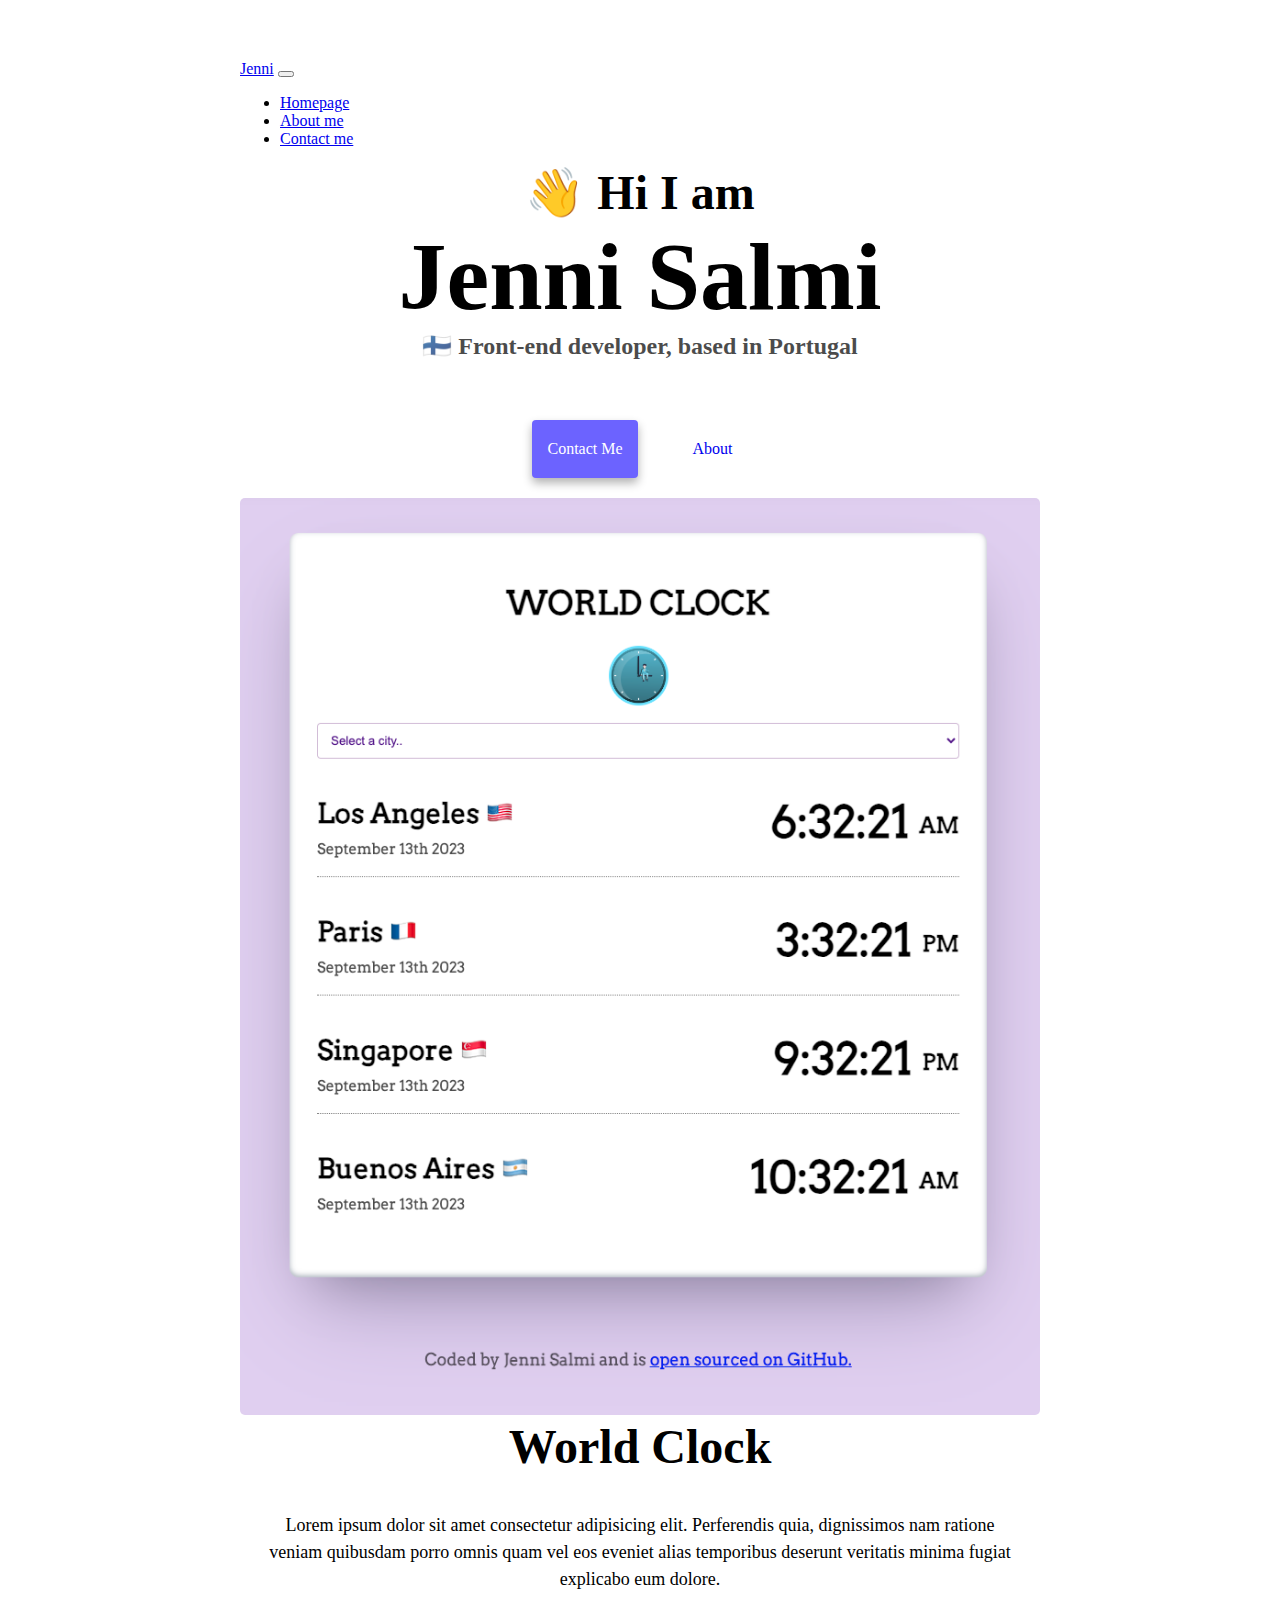
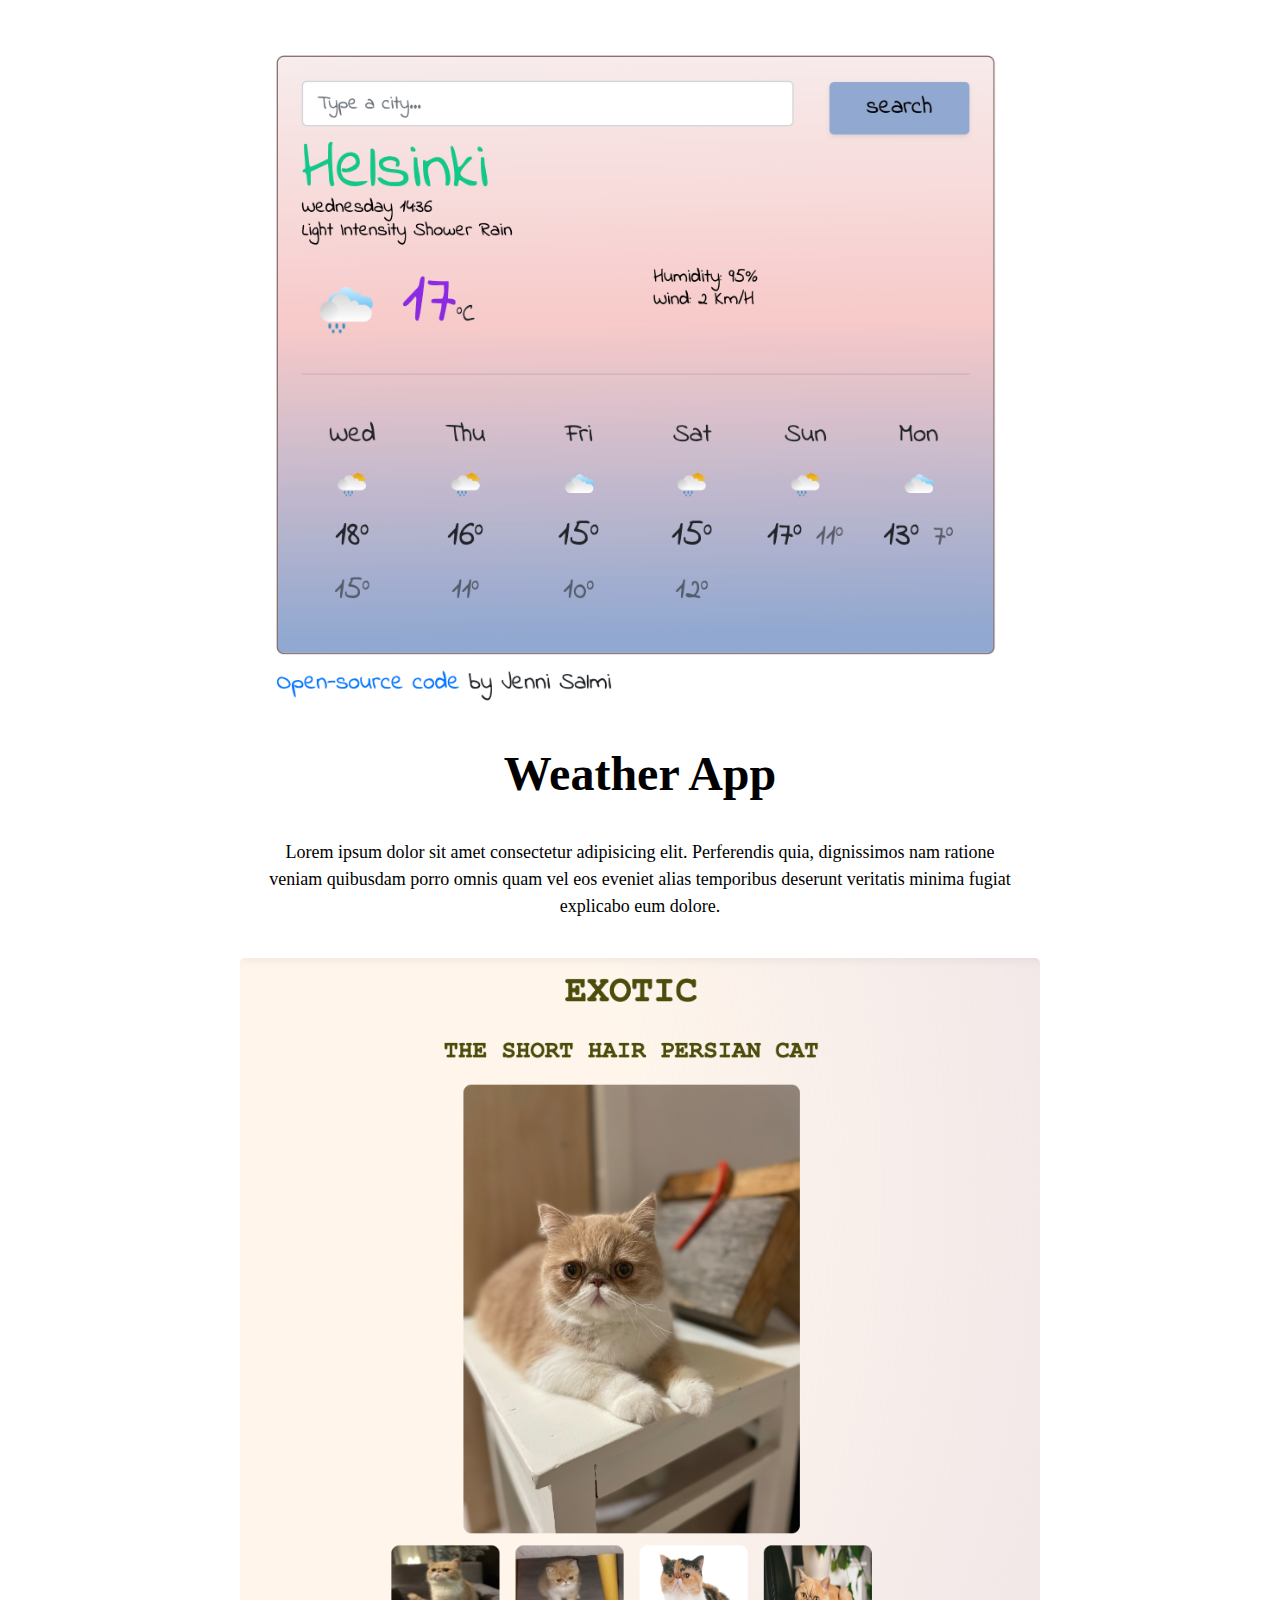
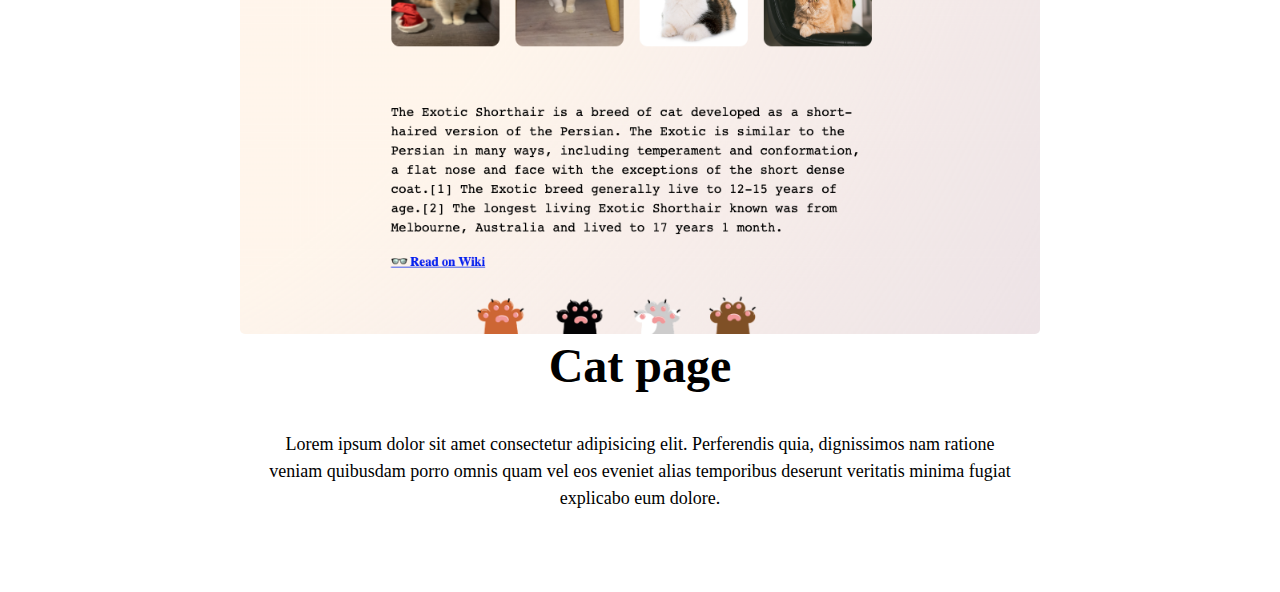
<file: index.html>
<!DOCTYPE html>
<html lang="en">
  <head>
    <title>Jenni Salmi | Front-end developer</title>
    <meta charset="UTF-8" />
    <meta content="description" description="Jenni Salmi | Front-end developer based in Lisbon, Portugal">
    <meta http-equiv="X-UA-Compatible" content="IE=edge" />
    <meta name="viewport" content="width=device-width, initial-scale=1.0" />
    <link
      href="https://cdn.jsdelivr.net/npm/bootstrap@5.3.0/dist/css/bootstrap.min.css"
      rel="stylesheet"
      integrity="sha384-9ndCyUaIbzAi2FUVXJi0CjmCapSmO7SnpJef0486qhLnuZ2cdeRhO02iuK6FUUVM"
      crossorigin="anonymous"
    />

    <script
      src="https://cdn.jsdelivr.net/npm/bootstrap@5.3.0/dist/js/bootstrap.bundle.min.js"
      integrity="sha384-geWF76RCwLtnZ8qwWowPQNguL3RmwHVBC9FhGdlKrxdiJJigb/j/68SIy3Te4Bkz"
      crossorigin="anonymous"
    ></script>
    
    <link rel="stylesheet" href="/style.css" />
  </head>
  <body>
    <nav class="navbar fixed-top navbar-expand-lg bg-body-tertiary">
      <div class="container-fluid">
        <a class="navbar-brand" href="/">Jenni</a>
        <button
          class="navbar-toggler"
          type="button"
          data-bs-toggle="collapse"
          data-bs-target="#navbarNav"
          aria-controls="navbarNav"
          aria-expanded="false"
          aria-label="Toggle navigation"
        >
          <span class="navbar-toggler-icon"></span>
        </button>
        <div class="collapse navbar-collapse" id="navbarNav">
          <ul class="navbar-nav">
            <li class="nav-item">
              <a class="nav-link" href="/" title="Homepage">
                Homepage
              </a>
            </li>
            <li class="nav-item">
              <a class="nav-link" href="/about.html" title="About me">About me</a>
            </li>
            <li class="nav-item">
              <a class="nav-link" href="/about.html#contact" title="Contact me">Contact me</a>
            </li>
          </ul>
        </div>
      </div>
    </nav>
    <h2>👋 Hi I am</h2>
    <h1>Jenni Salmi</h1>
    <h3>🇫🇮 Front-end developer, based in Portugal</h3>
    <div class="navigation-links">
      <a href="/about.html#contact" class="contact-link">Contact me</a>
      
      <a href="/about.html">
        About
      </a>
    </div>

    <div class="container">
        <div class="row mt-5">
          <div class="col-md-6">
            <a href="https://frabjous-salmiakki-fa444c.netlify.app/" target="blank" title="World Clock" />  
            <img src="/images/worldclock.png" class="img-fluid border" alt="World Clock"></a></div>
          <div class="col-md-6">
            <h2 class="mb-3">World Clock </h2>
            <p>Lorem ipsum dolor sit amet consectetur adipisicing elit. Perferendis quia, dignissimos nam ratione veniam quibusdam porro omnis quam vel eos eveniet alias temporibus deserunt veritatis minima fugiat explicabo eum dolore.</p>
            <div class="mt-5">
          </div>
        </div>
        </div>
      </div>


    <div class="container">
        <div class="row mt-5">
          <div class="col-md-6">
            <a href="https://frolicking-phoenix-e17d39.netlify.app/" target="blank" title="Weather App" />
             <img src="/images/WeatherApp.png" class="img-fluid border" alt="Weather App"> </a> </div>
          <div class="col-md-6">
            <h2 class="mb-3">Weather App</h2>
            <p>Lorem ipsum dolor sit amet consectetur adipisicing elit. Perferendis quia, dignissimos nam ratione veniam quibusdam porro omnis quam vel eos eveniet alias temporibus deserunt veritatis minima fugiat explicabo eum dolore.</p>
            <div class="mt-5">
          </div>
        </div>
        </div>
      </div>
      
   <div class="container">
        <div class="row mt-5">
          <div class="col-md-6">
             <a href="https://www.shecodes.io/workshops/shecodes-basics-add-on-2f4349ea-0377-46da-939e-dc43e01fe7c1/projects/1590884" target="blank" title="Cat picture" />
             <img src="/images/catpicture.png" class="img-fluid border" alt="cat picture"></a> </div>
          <div class="col-md-6">
            <h2 class="mb-3">Cat page </h2>
            <p>Lorem ipsum dolor sit amet consectetur adipisicing elit. Perferendis quia, dignissimos nam ratione veniam quibusdam porro omnis quam vel eos eveniet alias temporibus deserunt veritatis minima fugiat explicabo eum dolore.</p>
            <div class="mt-5">
          </div>
        </div>
        </div>
      </div>
    </body>
</html>
</file>
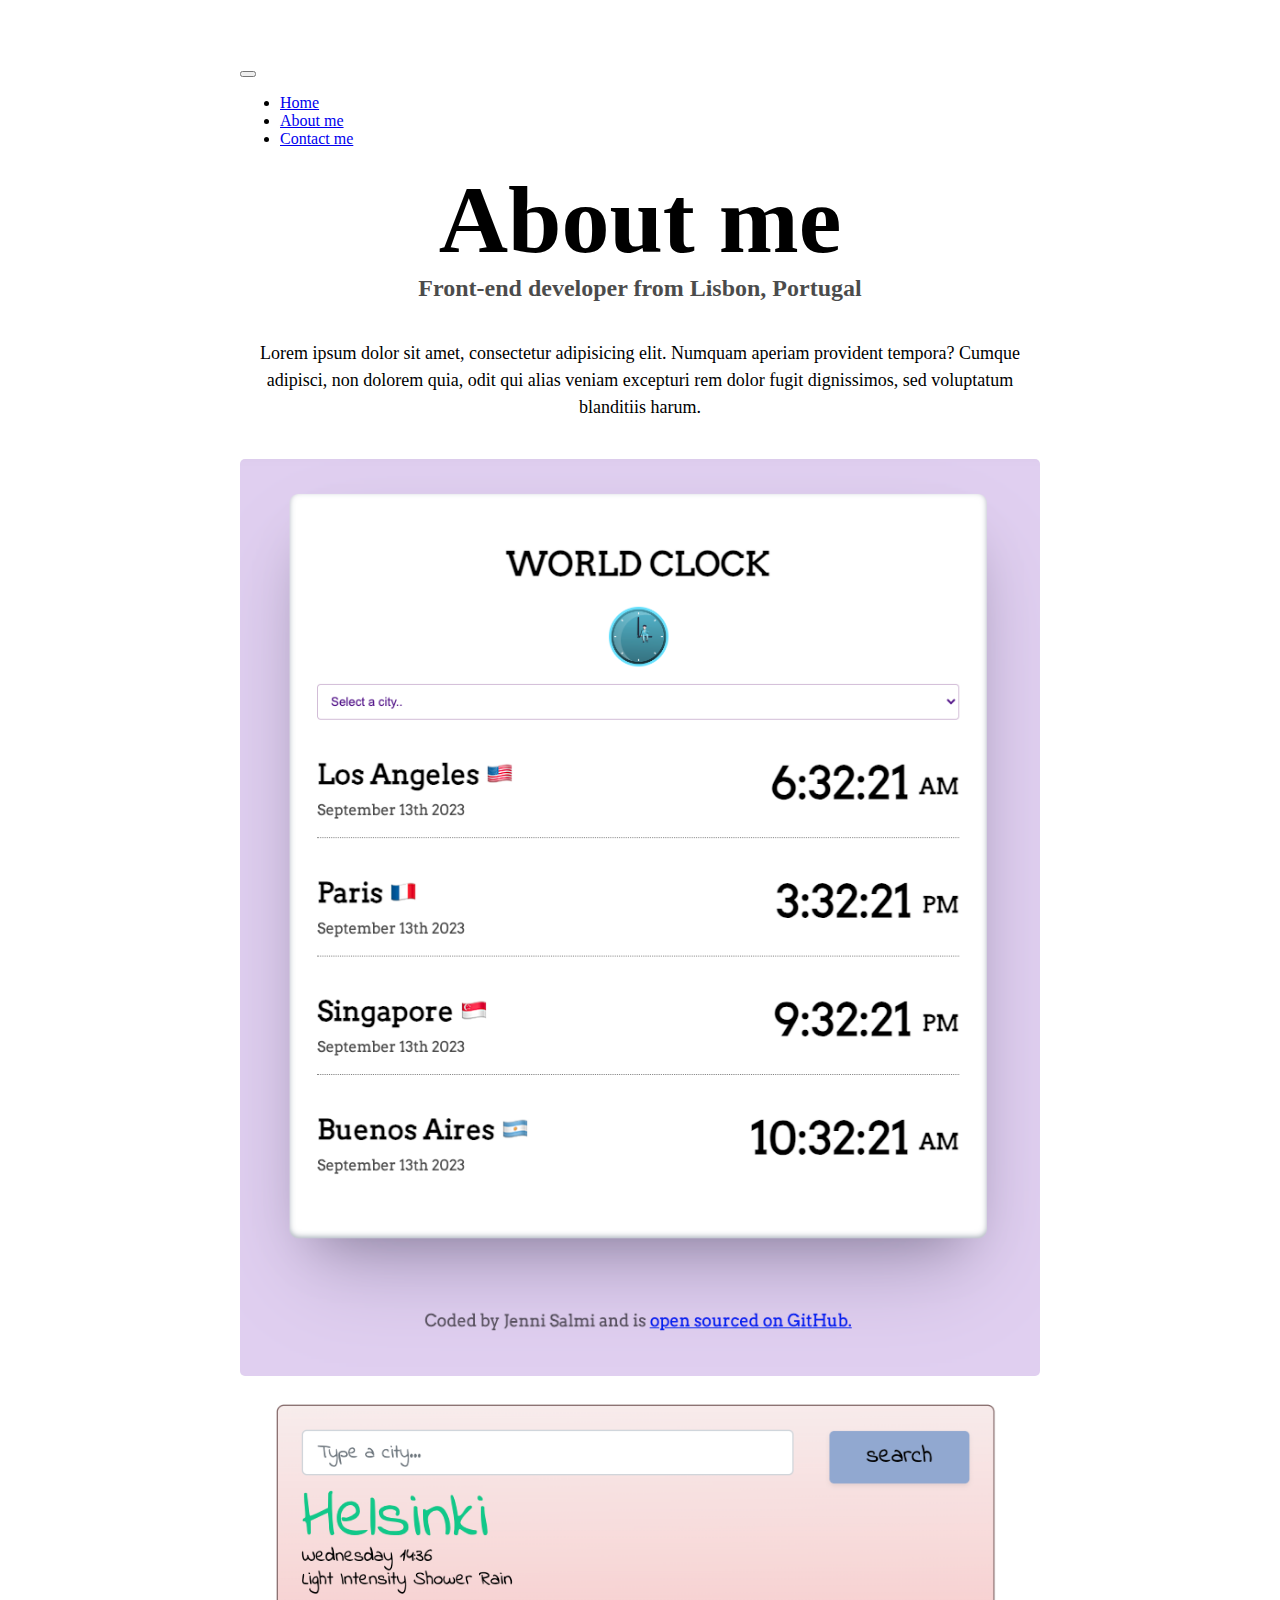
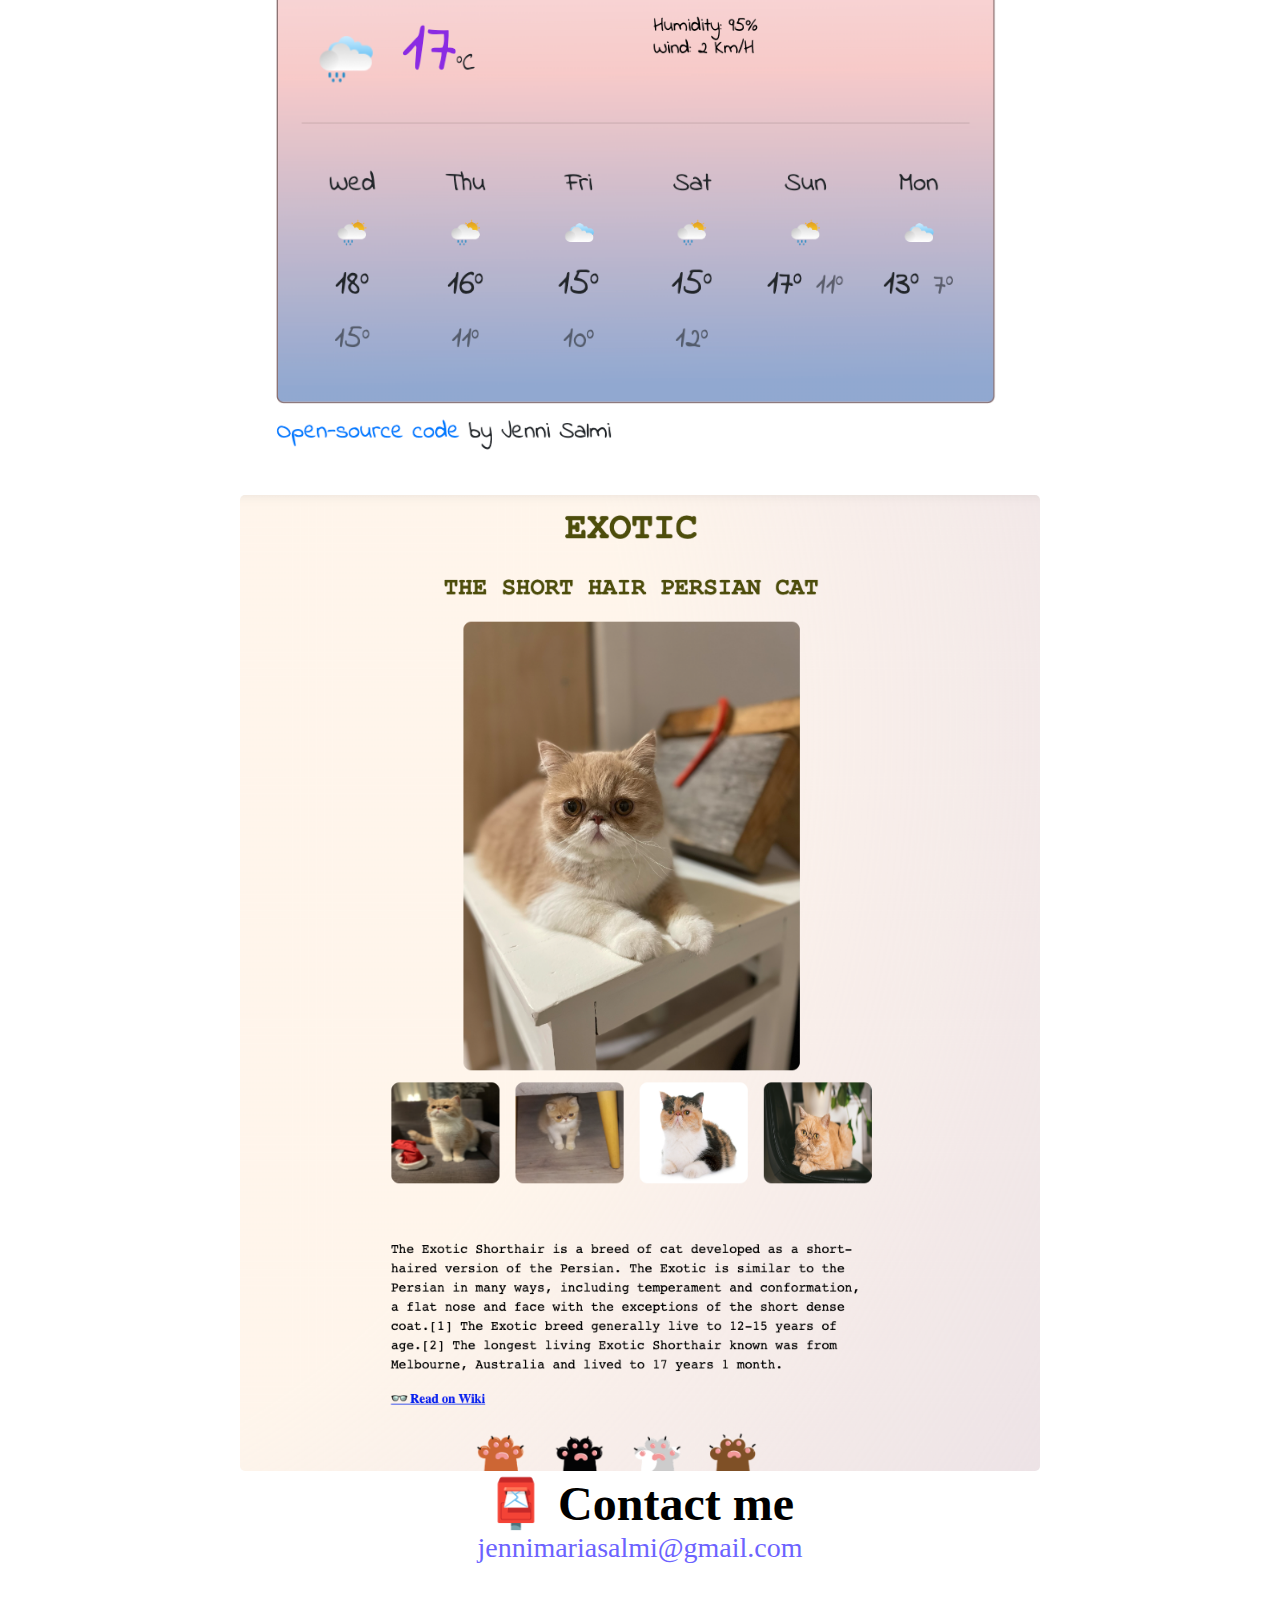
<file: about.html>
<!DOCTYPE html>
<html lang="en">
  <head>
       <title>About Jenni Salmi</title>
    <meta charset="UTF-8" />
    <meta content="description" descrption="Jenni Salmi is an front-end developer based in Portugal, check out her portfolio">
    <meta http-equiv="X-UA-Compatible" content="IE=edge" />
    <meta name="viewport" content="width=device-width, initial-scale=1.0" />
    <link
      href="https://cdn.jsdelivr.net/npm/bootstrap@5.3.0/dist/css/bootstrap.min.css"
      rel="stylesheet"
      integrity="sha384-9ndCyUaIbzAi2FUVXJi0CjmCapSmO7SnpJef0486qhLnuZ2cdeRhO02iuK6FUUVM"
      crossorigin="anonymous"
    />

    <script
      src="https://cdn.jsdelivr.net/npm/bootstrap@5.3.0/dist/js/bootstrap.bundle.min.js"
      integrity="sha384-geWF76RCwLtnZ8qwWowPQNguL3RmwHVBC9FhGdlKrxdiJJigb/j/68SIy3Te4Bkz"
      crossorigin="anonymous"
    ></script>
    <link rel="stylesheet" href="/style.css" />
   
  </head>
  <body>
      <nav class="navbar fixed-top navbar-expand-lg bg-body-tertiary">
          <div class="container-fluid">
            <a class="navbar-brand" href="/"Jenni Salmi>
             
            </a>
            <button
              class="navbar-toggler"
              type="button"
              data-bs-toggle="collapse"
              data-bs-target="#navbarNav"
              aria-controls="navbarNav"
              aria-expanded="false"
              aria-label="Toggle navigation"
            >
              <span class="navbar-toggler-icon"></span>
            </button>
            <div class="collapse navbar-collapse" id="navbarNav">
              <ul class="navbar-nav">
                <li class="nav-item">
                  <a
                    class="nav-link active"
                    aria-current="page"
                    href="/" title="Home"
                    
                    >Home</a
                  >
                </li>
                <li class="nav-item">
                  <a
                    class="nav-link"
                    aria-current="page"
                    href="/about.html" title="About me"
                   
                    >About me</a
                  >
                </li>
                <li class="nav-item">
                  <a
                    class="nav-link"
                    aria-current="page"
                    href="/about.html#contact" title="Contact me"
                   
                    >Contact me</a
                  >
                </li>
              </ul>
            </div>
          </div>
        </nav>
    
    <h1>About me</h1>
    <h3>Front-end developer from Lisbon, Portugal</h3>
    <div class="about-paragraphs">
      <p>
        Lorem ipsum dolor sit amet, consectetur adipisicing elit. Numquam
        aperiam provident tempora? Cumque adipisci, non dolorem quia, odit qui
        alias veniam excepturi rem dolor fugit dignissimos, sed voluptatum
        blanditiis harum.
      </p>
    </div>
    <div class="container-fluid">
      <div class="row">
        <div class="col-sm-4 text-center">
          <img
            src="/images/worldclock.png"
            alt="world clock"
            class="img-fluid shadow border"
          />
        </div>
        <div class="col-sm-4 text-center">
          <img
            src="/images/WeatherApp.png"
            alt="weather App"
            class="img-fluid shadow border"
          />
        </div>
        <div class="col-sm-4 text-center">
          <img
            src="/images/catpicture.png"
            alt="cat"
            class="img-fluid shadow border"
          />
        </div>
        
        </div>
      </div>
    </div>
    <div id="contact" class="mt-5">
      <h2>📮 Contact me</h2>
      <a href="mailto:jennimariasalmi@gmail.com" class="email-link">
        jennimariasalmi@gmail.com
      </a>
    </div>
  </body>
</html>
</file>
<file: style.css>
:root {
  --primary-color: #6c63ff;
  --secondary-color: #f5f2fe;
  --box-shadow: 0 5px 10px rgba(0, 0, 0, 0.3);
}

@media (max-width: 576px) {
  h1 {
    font-size: 48px;
    line-height: 1.5;
  }

  h2 {
    font-size: 32px;
    text-align: center;
  }

  p {
    text-align: center;
  }
}

body {
  margin: 60px auto;
  max-width: 800px;
}

h1,
h2,
h3 {
  text-align: center;
  margin: 0;
}

h1 {
  font-size: 96px;
}

h2 {
  font-size: 48px;
}

h3 {
  font-size: 24px;
  opacity: 0.7;
}

p {
  background: white;
  padding: 20px;
  border-radius: 4px;
  font-size: 18px;
  line-height: 1.5;
  text-align: center;
}

.navigation-links {
  display: flex;
  margin-top: 40px;
  justify-content: center;
}

.navigation-links a {
  margin: 20px;
  border-radius: 4px;
  padding: 20px 15px;
  text-decoration: none;
  text-transform: capitalize;
}

.about-link {
  color: var(--primary-color);
  border: 1px solid var(--primary-color);
}

.homepage-link {
  color: var(--primary-color);
  text-align: center;
  display: block;
}

.contact-link {
  background: var(--primary-color);
  box-shadow: var(--box-shadow);
  color: white;
}

.email-link {
  display: flex;
  justify-content: center;
  color: var(--primary-color);
  font-size: 28px;
  text-decoration: none;
}

.email-link:hover {
  text-decoration: underline;
}

.img-fluid {
  max-width: 100%;
  height: auto;
  border-radius: 5px;
}

.primary-link {
  border-radius: 4px;
  padding: 20px 15px;
  text-decoration: none;
  text-transform: capitalize;
  background: var(--primary-color);
  box-shadow: var(--box-shadow);
  color: white;
}
</file>
